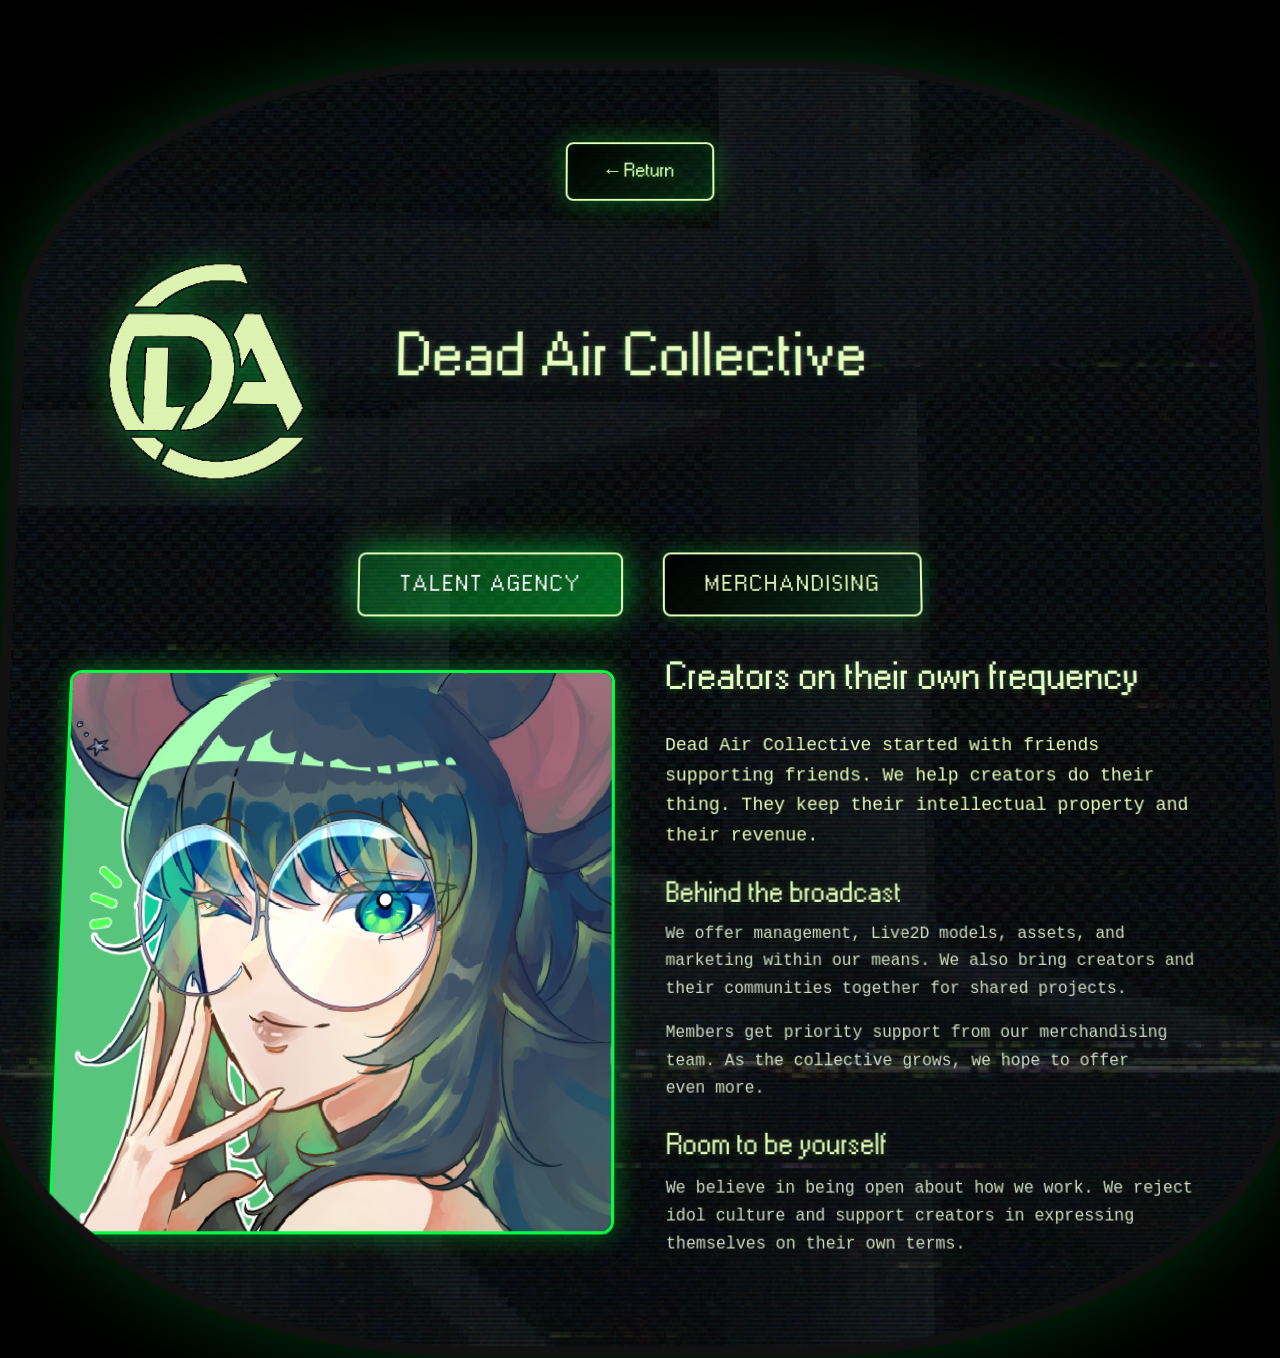
<file: about-us.html>
<!DOCTYPE html>
<html lang="en">
<head>
  <meta charset="UTF-8" />
  <meta name="viewport" content="width=device-width, initial-scale=1.0"/>
  <link rel="icon" href="images/DeadAirLogo_Green_Outlined.png" type="image/png" />
  <title>About Us - Dead Air Collective</title>
  <link rel="stylesheet" href="https://cdnjs.cloudflare.com/ajax/libs/font-awesome/6.5.2/css/all.min.css" />
  <link rel="stylesheet" href="styles.css"/>
</head>
<body>
  <div class="crt-screen">
    <div class="vhs">
      <video
        src="https://res.cloudinary.com/dhcl0fsay/video/upload/v1758365149/deadmeat-horror-awards-24/vhs_svgkmp.mp4"
        loop
        autoplay
        playsinline
        muted></video>
    </div>
    <div class="backgroundImage"></div>
    <div class="noise-overlay"></div>
    <div class="grain-overlay"></div>

    <div class="container glow">

      <div style="text-align: center; margin: 20px 0 40px;">
        <a href="/" class="return-button" style="font-size: 1.3em; padding: 1rem 2.5rem;">
          ← Return
        </a>
      </div>

      <!-- Logo and Title Header -->
      <div id="header-with-logo">
        <div id="logo-section">
          <img src="images/DACLogo_Transparent.png" alt="Dead Air Collective Logo" class="site-logo">
        </div>
        <section id="about">
          <h1 class="glitch-text" data-text="Dead Air Collective">Dead Air Collective</h1>
        </section>
      </div>

      <!-- Tab Navigation -->
      <div class="tab-nav">
        <button class="tab-button active" data-tab="talent">Talent Agency</button>
        <button class="tab-button" data-tab="merch">Merchandising</button>
      </div>

      <!-- Tab Content -->
      <div id="tab-content">

        <!-- Talent Agency -->
        <div id="talent" class="tab-panel active">
          <div class="info-split">
            <div class="info-image">
              <img src="images/rat.png" alt="Talent Agency" onerror="this.src='https://via.placeholder.com/600x400/111/00ff41?text=Talent+Agency'">
            </div>
            <div class="info-text">
              <h2 class="glitch-text" data-text="Creators on their own frequency">Creators on their own frequency</h2>
              <p class="section-desc">Dead Air Collective started with friends supporting friends. We help creators do their thing. They keep their intellectual property and their revenue.</p>
              
              <h3>Behind the broadcast</h3>
              <p>We offer management, Live2D models, assets, and marketing within our means. We also bring creators and their communities together for shared projects.</p>
              <p>Members get priority support from our merchandising team. As the collective grows, we hope to offer even more.</p>

              <h3>Room to be yourself</h3>
              <p>We believe in being open about how we work. We reject idol culture and support creators in expressing themselves on their own terms.</p>
            </div>
          </div>
        </div>

        <!-- Merchandising -->
        <div id="merch" class="tab-panel">
          <div class="info-split">
            <div class="info-image">
              <img src="images/DACLogo_Transparent.png" alt="Merchandising" onerror="this.src='https://via.placeholder.com/600x400/111/00ff41?text=Merch'">
            </div>
            <div class="info-text">
              <h2 class="glitch-text" data-text="Take the signal with you">Take the signal with you</h2>
              <p class="section-desc">Dead Air Collective gear, limited drops, and collections from your favourite creators.</p>
              
              <h3>Store / Coming soon</h3>
              <p>Apparel, accessories, and digital goods with the collective's signature chaotic energy. Stay tuned for the official store.</p>
              
              <h3>Limited editions</h3>
              <p>Seasonal drops and event exclusives. Catch them while they're on air.</p>
              
              <h3>Support the creators</h3>
              <p>Visit a creator's profile to find their channels, community, and available ways to support their work.</p>
            </div>
          </div>
        </div>

      </div>

    </div>
  </div>

  <script>
    // Tab switching
    const tabButtons = document.querySelectorAll('.tab-button');
    const tabPanels = document.querySelectorAll('.tab-panel');

    tabButtons.forEach(button => {
      button.addEventListener('click', () => {
        tabButtons.forEach(btn => btn.classList.remove('active'));
        tabPanels.forEach(panel => panel.classList.remove('active'));
        
        button.classList.add('active');
        document.getElementById(button.getAttribute('data-tab')).classList.add('active');
      });
    });

    // Random glitch delay
    const delay = Math.random() * 3;
    document.documentElement.style.setProperty('--random-delay', `${delay}s`);
  </script>
</body>
</html>
</file>
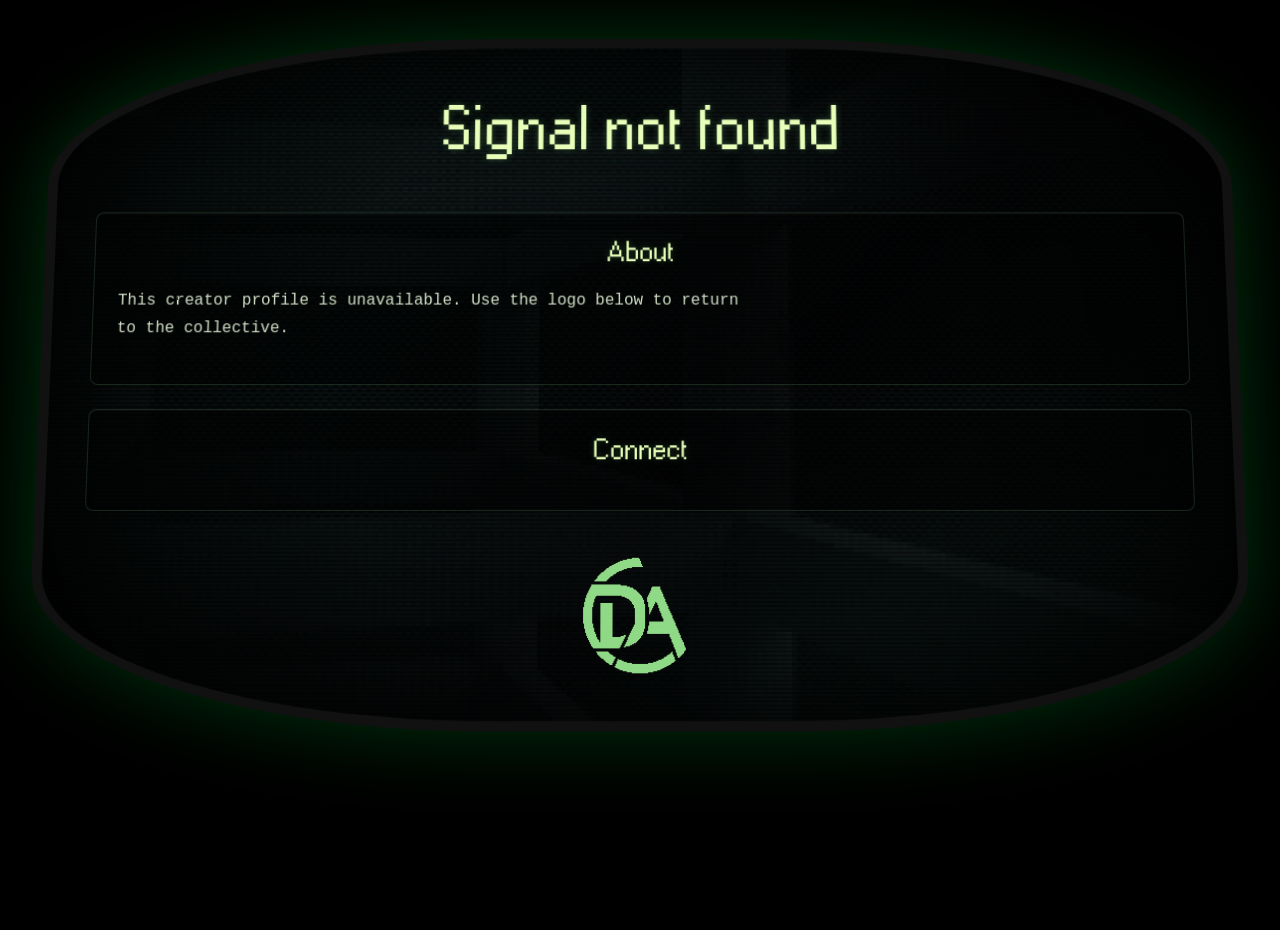
<file: card.html>
<!DOCTYPE html>
<html lang="en">
<head>
  <meta charset="UTF-8" />
  <meta name="viewport" content="width=device-width, initial-scale=1.0" />
  <link rel="icon" href="images/DeadAirLogo_Green_Outlined.png" type="image/png" />
  <title>Card — Dead Air Collective</title>
  <link rel="stylesheet" href="https://cdnjs.cloudflare.com/ajax/libs/font-awesome/6.5.2/css/all.min.css" />
  <link rel="stylesheet" href="styles.css" />
  <link rel="stylesheet" href="card.css" />
</head>
<body class="profile-page">
  <div class="crt-screen">
    <div class="container glow">
      <header class="profile-header-bar">
        <div class="profile-title">
          <h1 id="memberName">Tuning in...</h1>
        </div>
      </header>

      <div class="profile-content">
        <div class="profile-hero no-artwork">
          <div class="profile-artwork-panel" id="memberArtworkPanel" hidden>
            <div class="profile-artwork">
              <img id="memberArtwork" alt="" />
            </div>
          </div>

          <div class="profile-details">
            <section class="profile-bio">
              <h2>About</h2>
              <p id="memberBio"></p>
              <div class="profile-about-actions" id="memberReferences"></div>
            </section>

            <section class="profile-links">
              <h2>Connect</h2>
              <div class="profile-link-list" id="memberLinks"></div>
            </section>
          </div>
        </div>

        <div class="profile-footer-layer">
          <footer class="profile-footer">
          <a class="profile-logo-link" href="index.html" aria-label="Dead Air Collective Home">
            <img src="images/DeadAirLogo_Green_Outlined.png" alt="Dead Air Collective Logo" />
          </a>
          </footer>
        </div>
      </div>
    </div>
  </div>

  <script>
    const memberSlug = new URLSearchParams(window.location.search).get('member') || '';
    const slugName = memberSlug.trim().toLowerCase();
    const slugify = value => value.trim().toLowerCase().replace(/[^a-z0-9]+/g, '-').replace(/^-|-$/g, '');

    const linkMap = {
      twitch: username => `https://twitch.tv/${username}`,
      discord: username => /^https?:\/\//i.test(username) ? username : `https://discord.gg/${username}`,
      twitter: username => `https://x.com/${username}`,
      instagram: username => `https://instagram.com/${username}`,
      bluesky: username => /^https?:\/\//i.test(username) ? username : `https://bsky.app/profile/${username}`,
      youtube: username => `https://youtube.com/@${username}`,
      tiktok: username => `https://www.tiktok.com/@${username}`,
    };

    const iconMap = {
      twitch: 'fa-brands fa-twitch',
      discord: 'fa-brands fa-discord',
      twitter: 'fa-brands fa-twitter',
      instagram: 'fa-brands fa-instagram',
      bluesky: 'fa-brands fa-bluesky',
      youtube: 'fa-brands fa-youtube',
      tiktok: 'fa-brands fa-tiktok',
    };

    async function loadProfile() {
      const memberName = document.getElementById('memberName');
      const memberBio = document.getElementById('memberBio');
      const memberArtwork = document.getElementById('memberArtwork');
      const artworkPanel = document.getElementById('memberArtworkPanel');
      const profileHero = document.querySelector('.profile-hero');
      const links = document.getElementById('memberLinks');
      const references = document.getElementById('memberReferences');

      try {
        const response = await fetch('data.json');
        if (!response.ok) throw new Error('Profile data request failed.');

        const data = await response.json();
        const member = Array.isArray(data.members)
          ? data.members.find(item => slugify(item.name) === slugName)
          : null;

        if (!member) {
          memberName.textContent = 'Signal not found';
          memberBio.textContent = 'This creator profile is unavailable. Use the logo below to return to the collective.';
          return;
        }

        memberName.textContent = member.name;
        memberBio.textContent = member.biography || 'Bio coming soon. Find their channels below.';

        if (member.artwork) {
          memberArtwork.src = member.artwork;
          memberArtwork.alt = `${member.name} artwork`;
          artworkPanel.hidden = false;
          profileHero.classList.remove('no-artwork');
        }

        Object.entries(iconMap).forEach(([platform, iconClass]) => {
          const username = typeof member[platform] === 'string' ? member[platform].trim() : '';
          if (!username) return;

          const link = document.createElement('a');
          const icon = document.createElement('i');
          const label = platform.charAt(0).toUpperCase() + platform.slice(1);
          icon.className = iconClass;
          link.href = linkMap[platform](username);
          link.target = '_blank';
          link.rel = 'noopener noreferrer';
          link.append(icon, document.createTextNode(label));
          links.appendChild(link);
        });

        const specialButton = member.specialButton;
        if (specialButton?.title && specialButton?.url) {
          const link = document.createElement('a');
          const icon = document.createElement('i');
          icon.className = 'fa-solid fa-pen-nib';
          link.className = 'special-link';
          link.href = specialButton.url;
          link.target = '_blank';
          link.rel = 'noopener noreferrer';
          link.append(icon, document.createTextNode(specialButton.title));
          links.appendChild(link);
        }

        if (member.references) {
          const link = document.createElement('a');
          const icon = document.createElement('i');
          icon.className = 'fa-solid fa-images';
          link.className = 'references-link';
          link.href = member.references;
          link.target = '_blank';
          link.rel = 'noopener noreferrer';
          link.append(icon, document.createTextNode('References'));
          references.appendChild(link);
        }

        if (!links.childElementCount) links.textContent = 'No social links available.';
      } catch {
        memberName.textContent = 'Signal interrupted';
        memberBio.textContent = 'We could not load this profile. Refresh to try again.';
      }
    }

    loadProfile();
  </script>
</body>
</html>
</file>
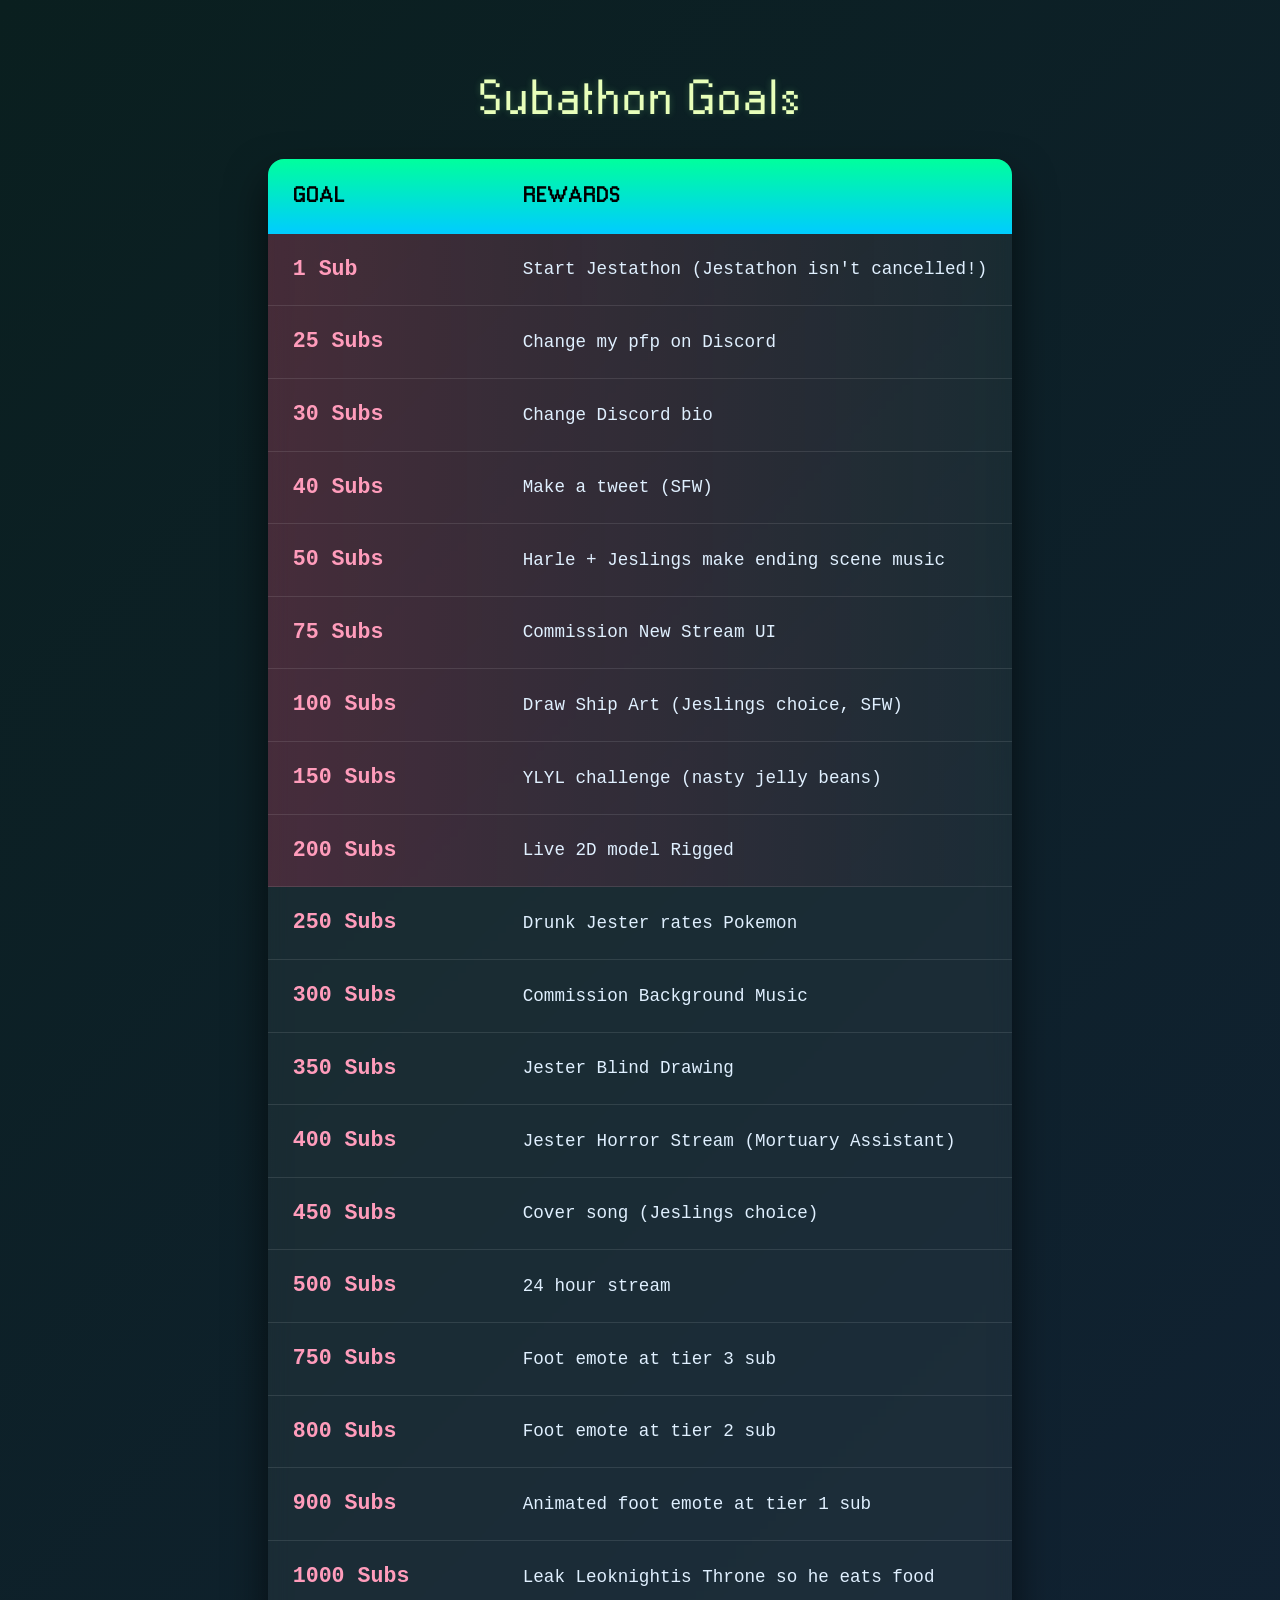
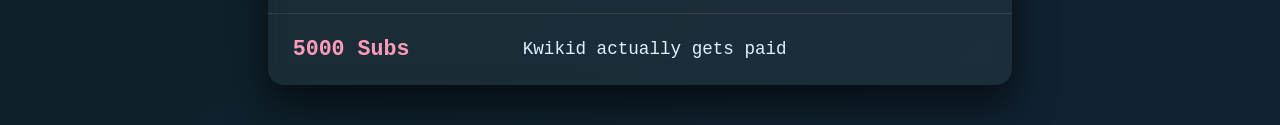
<file: HarleySubathon.html>
<!DOCTYPE html>
<html lang="en">
<head>
    <meta charset="UTF-8">
    <meta name="viewport" content="width=device-width, initial-scale=1.0">
    <link rel="icon" href="images/DeadAirLogo_Green_Outlined.png" type="image/png" />
    <title>Subathon Goals</title>
    <style>
        @import url('typography.css');

        body {
            font-family: var(--font-body);
            background: linear-gradient(135deg, #0a1f1f 0%, #112233 100%);
            color: var(--text-body);
            margin: 0;
            padding: 40px 20px;
            min-height: 100vh;
            display: flex;
            align-items: center;
            justify-content: center;
        }

        .container {
            max-width: 900px;
            margin: 0 auto;
        }

        h1 {
            text-align: center;
            font-size: 3rem;
            margin-bottom: 2rem;
            color: var(--text-bright);
            text-shadow: var(--text-glow);
            letter-spacing: 2px;
        }

        table {
            width: 100%;
            border-collapse: collapse;
            border-radius: 16px;
            overflow: hidden;
            box-shadow: 0 20px 40px rgba(0, 0, 0, 0.6);
            background: rgba(255,255,255,0.05);
            backdrop-filter: blur(10px);
        }

        thead th {
            font-family: var(--font-display);
            background: linear-gradient(-180deg, #00ff9d, #00ccff);
            color: #000;
            font-weight: 700;
            padding: 20px 25px;
            text-align: left;
            font-size: 1.3rem;
            text-transform: uppercase;
            letter-spacing: 1px;
        }

        tr {
            transition: all 0.3s ease;
        }

        tr:hover {
            background: rgba(255,255,255,0.1);
        }

        td {
            padding: 18px 25px;
            font-size: 1.1rem;
            border-bottom: 1px solid rgba(255,255,255,0.1);
        }

        .subs {
            font-weight: 700;
            font-size: 1.35rem;
            color: #ff9cbb;
            font-variant-numeric: tabular-nums;
            width: 180px;
        }

        .goal {
            color: #e0f0ff;
            line-height: 1.5;
        }

        tr:last-child td {
            border-bottom: none;
        }

        .highlight {
            background: linear-gradient(90deg, rgba(255, 51, 102, 0.2), transparent);
        }

        @media (max-width: 600px) {
            body {
                padding: 24px 14px;
                align-items: flex-start;
            }

            .container {
                width: 100%;
            }

            h1 {
                font-size: 2rem;
                margin-bottom: 1.25rem;
                letter-spacing: 0;
            }

            thead th {
                padding: 12px 10px;
                font-size: 0.9rem;
                letter-spacing: 0;
            }

            td {
                padding: 12px 10px;
                font-size: 0.95rem;
            }

            .subs {
                width: 100px;
                font-size: 1rem;
            }
        }
    </style>
</head>
<body>
    <div class="container">
        <h1>Subathon Goals</h1>
        
        <table>
            <thead>
                <tr>
                    <th>Goal</th>
                    <th>Rewards</th>
                </tr>
            </thead>
            <tbody>
                <tr class="highlight">
                    <td class="subs">1 Sub</td>
                    <td class="goal">Start Jestathon (Jestathon isn't cancelled!)</td>
                </tr>
                <tr class="highlight">
                    <td class="subs">25 Subs</td>
                    <td class="goal">Change my pfp on Discord</td>
                </tr>
                <tr class="highlight">
                    <td class="subs">30 Subs</td>
                    <td class="goal">Change Discord bio</td>
                </tr>
                <tr class="highlight">
                    <td class="subs">40 Subs</td>
                    <td class="goal">Make a tweet (SFW)</td>
                </tr>
                <tr class="highlight">
                    <td class="subs">50 Subs</td>
                    <td class="goal">Harle + Jeslings make ending scene music</td>
                </tr>
                <tr class="highlight">
                    <td class="subs">75 Subs</td>
                    <td class="goal">Commission New Stream UI</td>
                </tr>
                <tr class="highlight">
                    <td class="subs">100 Subs</td>
                    <td class="goal">Draw Ship Art (Jeslings choice, SFW)</td>
                </tr>
                <tr class="highlight">
                    <td class="subs">150 Subs</td>
                    <td class="goal">YLYL challenge (nasty jelly beans)</td>
                </tr>
                <tr class="highlight">
                    <td class="subs">200 Subs</td>
                    <td class="goal">Live 2D model Rigged</td>
                </tr>
                <tr>
                    <td class="subs">250 Subs</td>
                    <td class="goal">Drunk Jester rates Pokemon</td>
                </tr>
                <tr>
                    <td class="subs">300 Subs</td>
                    <td class="goal">Commission Background Music</td>
                </tr>
                <tr>
                    <td class="subs">350 Subs</td>
                    <td class="goal">Jester Blind Drawing</td>
                </tr>
                <tr>
                    <td class="subs">400 Subs</td>
                    <td class="goal">Jester Horror Stream (Mortuary Assistant)</td>
                </tr>
                <tr>
                    <td class="subs">450 Subs</td>
                    <td class="goal">Cover song (Jeslings choice)</td>
                </tr>
                <tr>
                    <td class="subs">500 Subs</td>
                    <td class="goal">24 hour stream</td>
                </tr>
                <tr>
                    <td class="subs">750 Subs</td>
                    <td class="goal">Foot emote at tier 3 sub</td>
                </tr>
                <tr>
                    <td class="subs">800 Subs</td>
                    <td class="goal">Foot emote at tier 2 sub</td>
                </tr>
                <tr>
                    <td class="subs">900 Subs</td>
                    <td class="goal">Animated foot emote at tier 1 sub</td>
                </tr>
                <tr>
                    <td class="subs">1000 Subs</td>
                    <td class="goal">Leak Leoknightis Throne so he eats food</td>
                </tr>
                <tr>
                    <td class="subs">5000 Subs</td>
                    <td class="goal">Kwikid actually gets paid</td>
                </tr>
            </tbody>
        </table>
    </div>
</body>
</html>
</file>
<file: styles.css>
@import url('typography.css');

* {
  margin: 0;
  padding: 0;
  box-sizing: border-box;
}

body {
  cursor: url("cursor.png"), auto;
  font-family: var(--font-body);
  color: #e8ffba;
  background: #000;
  min-height: 100vh;
  overflow-x: hidden;
  image-rendering: pixelated;
}

/* CRT screen container */
.crt-screen {
  position: relative;
  max-width: 1280px;
  margin: 30px auto;
  padding: 40px 60px;
  background: #000;
  border: 10px solid #111;
  border-radius: 38% / 22%;
  box-shadow: 
    inset 0 0 120px #000,
    0 0 80px rgba(0,255,65,0.2);
  transform: perspective(1000px) rotateX(4deg);
  overflow: hidden;
}

/* Vignette */
.crt-screen::before {
  content: '';
  position: absolute;
  inset: 0;
  background: radial-gradient(circle at 50% 50%, transparent 45%, rgba(0,0,0,0.6) 80%, #000 100%);
  pointer-events: none;
  z-index: 4;
  mix-blend-mode: multiply;
}

/* Animated scanlines */
.crt-screen::after {
  content: '';
  position: absolute;
  inset: 0;
  background: repeating-linear-gradient(to bottom, transparent 0, transparent 2px, rgba(0,0,0,0.4) 2px, rgba(0,0,0,0.4) 4px);
  pointer-events: none;
  z-index: 5;
  animation: scan 10s linear infinite;
}

@keyframes scan {
  0% { transform: translateY(0); }
  100% { transform: translateY(-4px); }
}

.vhs {
  flex: none;
  height: 100vh;
  left: 0;
  mix-blend-mode: screen;
  pointer-events: none;
  position: fixed;
  top: 0;
  width: 100%;
  z-index: 9;
}

.vhs video {
  display: block;
  width: 100%;
  height: 100%;
  object-fit: cover;
  pointer-events: none;
}

.backgroundImage {
  position: fixed;
  inset: 0;
  background: var(--background-texture) center / cover no-repeat;
  opacity: .2;
  mix-blend-mode: screen;
  pointer-events: none;
  z-index: 5;
}

.noise-overlay {
  position: absolute;
  inset: 0;
  background: var(--noise-texture);
  opacity: 0;
  mix-blend-mode: screen;
  pointer-events: none;
  z-index: 6;
  animation: noise-flicker 0.12s steps(5) infinite;
}

.grain-overlay {
  position: absolute;
  inset: 0;
  background: var(--gif-texture) center / cover;
  opacity: 0.2;
  mix-blend-mode: screen;
  pointer-events: none;
  z-index: 7;
}

:root {
  --background-texture: url(images/assets/dithered_liminal.png);
  --noise-texture: url(https://i.gyazo.com/a26366e538851a5c569ff648e99b7fd4.png);
  --gif-texture: url(images/assets/grain_slow.gif);
}

.container {
  position: relative;
  z-index: 10;
}

.glow {
  text-shadow: var(--text-glow);
}

h1 { font-size: clamp(2.5rem, 5vw, 4.5rem); text-align: center; margin-bottom: 0.4em; }
h2 { font-size: clamp(1.8rem, 3vw, 2.6rem); text-align: center; margin-bottom: 0.8em; }
h3 { font-size: 1.75rem; margin-bottom: 0.5em; }

#about { text-align: center; margin-bottom: 60px; }

#about p {
  max-width: 48ch;
  margin: 0.75rem auto 0;
  color: var(--text-body);
  font-size: clamp(1rem, 1.5vw, 1.125rem);
  text-shadow: none;
}

.status-message {
  color: var(--text-body);
  text-align: center;
  text-shadow: none;
}



.glitch-text {
    position: relative;
    display: inline-block;
}

@keyframes glitch-animation {
    0% {
        transform: translate(0);
    }
    20% {
        transform: translate(-2px, 2px);
    }
    40% {
        transform: translate(-2px, -2px);
    }
    60% {
        transform: translate(2px, 2px);
    }
    80% {
        transform: translate(2px, -2px);
    }
    100% {
        transform: translate(0);
    }
}

.glitch-text::before,
.glitch-text::after {
    content: attr(data-text);
    position: absolute;
    top: 0;
    left: 0;
    width: 100%;
    height: 100%;
    opacity: 0.22;
    pointer-events: none;
}

.glitch-text::before {
    animation: 
      glitch-animation 8s steps(1, end) infinite;
    animation-delay: calc(var(--random-delay, 0s) + 0.05s);
    color: #ff00ff;
    z-index: -1;
    left: 1px;
}

.glitch-text::after {
    animation: 
      glitch-animation 8s steps(1, end) infinite reverse;
    animation-delay: var(--random-delay, 0s);
    color: #00ffff;
    z-index: -2;
    left: -1px;
}

#header-with-logo {
  display: flex;
  align-items: center;
  justify-content: flex-start;
  gap: 40px;
  margin-bottom: 3rem;
  flex-wrap: wrap;
}

#logo-section {
  display: flex;
  justify-content: center;
  flex-shrink: 0;
}

.site-logo {
  max-width: 280px;
  width: 100%;
  height: auto;
  filter: drop-shadow(0 0 16px rgba(0, 255, 65, 0.4));
  opacity: 0.95;
  transition: all 0.3s ease;
}

.site-logo:hover {
  filter: drop-shadow(0 0 24px rgba(0, 255, 65, 0.6));
  opacity: 1;
  transform: scale(1.02);
}

#about {
  flex: 1;
  min-width: 0;
  text-align: left;
  margin-bottom: 0;
}

@media (max-width: 768px) {
  #header-with-logo {
    flex-direction: column;
    align-items: center;
    gap: 20px;
    margin-bottom: 2rem;
  }

  #about {
    text-align: center;
  }

  .site-logo {
    max-width: 200px;
  }

  #tv-section {
    display: none;
  }
}


#members {
  display: grid;
  grid-template-columns: repeat(auto-fit, minmax(min(100%, 280px), 1fr));
  gap: 50px;
}

.member {
    background: rgba(8, 8, 8, 0.4);
    background-blend-mode: multiply;
    background-size: cover;
    background-position: center;
    background-repeat: no-repeat;
    padding: 0px 30px 40px;
    border: 3px solid #e8ffba;
    border-radius: 14px;
    text-align: center;
    min-height: 380px;
    display: flex;
    flex-direction: column;
    justify-content: space-between;
    transition: box-shadow 0.2s ease, border-color 0.2s ease;
    position: relative;
    overflow: visible;
    box-shadow: 0 0 16px rgba(0, 255, 64, 0.5), 0 0 6px rgba(0, 255, 64, 0.5), 0 0 6px rgba(0, 255, 64, 0.5);
    margin-top: 40px;
  }

  .member::before {
    content: '';
    position: absolute;
    inset: 0;
    background: linear-gradient(to bottom, rgba(0,0,0,0.35) 0%, rgba(0,0,0,0.65) 70%);
    z-index: 0;
    pointer-events: none;
  }
  
  .member > * {
    position: relative; 
    z-index: 1;
  }

  .member-image-link {
    position: absolute;
    inset: 0;
    z-index: 1;
    border-radius: inherit;
  }

  .member-image-link:focus-visible {
    outline: 2px solid #e8ffba;
    outline-offset: 4px;
  }
  
  .member h3 {
    position: absolute;
    top: -30px;
    left: 50%;
    transform: translateX(-50%);
    margin: 0;
    padding: 6px 16px;
    font-size: 2rem;
    line-height: 1.2;
    max-width: calc(100% - 24px);
    background: linear-gradient(135deg, rgba(0, 0, 0, 0.95), rgba(0, 255, 65, 0.08));
    color: #e8ffba;
    border: 2px solid #e8ffba;
    border-radius: 8px;
    text-shadow: 0 0 12px rgba(0, 255, 65, 0.4), 0 0 6px rgba(0, 255, 65, 0.2);
    box-shadow: 0 0 18px rgba(0, 255, 65, 0.3), inset 0 0 8px rgba(0, 255, 65, 0.1);
    width: fit-content;
    white-space: normal;
    transition: all 0.3s ease;
  }

  .member:hover h3 {
    background: linear-gradient(135deg, rgba(0, 0, 0, 1), rgba(0, 255, 65, 0.12));
    box-shadow: 0 0 24px rgba(0, 255, 65, 0.45), inset 0 0 12px rgba(0, 255, 65, 0.15);
    text-shadow: var(--text-glow);
  }

  .member h3 a {
    color: inherit;
    text-decoration: none;
  }

  .member h3 a:focus-visible {
    outline: 2px solid #e8ffba;
    outline-offset: 4px;
  }
  
  /* fallback if image fails to load */
  .member-avatar:not([src]),
  .member-avatar[src=""] {
    background: #111;
    display: flex;
    align-items: center;
    justify-content: center;
    color: #444;
    font-size: 1.2em;
    text-align: center;
  }

.socials {
  display: flex;
  justify-content: center;
  gap: 20px;
  font-size: 1.8em;
  margin-top: auto;
  padding-top: 20px;
  text-shadow: 0 0 18px #00ff403b;
}

.member .socials {
  order: 3;
  display: flex;
  flex-wrap: wrap;
  justify-content: center;
  gap: 16px;
}

.socials a {
  color: #00ff41;
  transition: all 0.3s;
}

.socials a[href*="twitch.tv"]   { color: #9147ff; }
.socials a[href*="instagram.com"] { color: #E1306C; }
.socials a[href*="youtube.com"] { color: #ff0000; }
.socials a[href*="bsky.app"]    { color: #0285ff; }
.socials a[href*="discord.gg"]    { color: #5865F2; }
.socials a[href*="x.com"]    { color: #1DA1F2; }
.socials a[href*="tiktok.com"]  { color: #EE1D52; }

.socials a:hover {
  transform: scale(1.4) rotate(8deg);
  text-shadow: 0 0 18px #00ff41;
}

#collective-socials {
  position: relative;
  display: flex;
  align-items: center;
  justify-content: center;
  gap: 30px;
  flex-wrap: wrap;
  padding: 22px 0 12px;
  z-index: 12;
}

#collective-socials .socials {
  display: flex;
  flex-wrap: wrap;
  justify-content: center;
  gap: 30px;
  font-size: 2.7em;
  margin-top: 0;
  text-shadow: 0 0 18px #00ff403b;
}

.member:hover {
  box-shadow: 0 0 22px rgba(0, 255, 64, 0.55);
}

.top-button {
  position: absolute;
  pointer-events: auto;
  display: inline-flex;
  align-items: center;
  justify-content: center;
  white-space: nowrap;
  background: linear-gradient(135deg, rgba(0, 0, 0, 0.95), rgba(0, 255, 65, 0.12));
  color: #e8ffba;
  border: 1px solid #00ff41;
  text-decoration: none;
  text-transform: uppercase;
  font-size: 1rem;
  letter-spacing: 0.08em;
  padding: 0.95rem 1.35rem;
  border-radius: 999px;
  box-shadow: 0 0 28px rgba(0, 255, 65, 0.35), inset 0 0 12px rgba(0, 255, 65, 0.1);
  transition: transform 0.2s ease, background 0.2s ease, box-shadow 0.2s ease;
}

.top-button:hover {
  background: rgba(0, 0, 0, 1);
  transform: translateY(-2px);
  box-shadow: 0 0 24px rgba(0, 255, 65, 0.45);
}

.top-left {
  top: 24px;
  left: 24px;
}

.top-right {
  top: 24px;
  right: 24px;
}

@media (min-width: 900px) {
  #collective-socials {
    justify-content: center;
  }

  #collective-socials .top-button {
    position: static;
    margin: 0;
    align-self: center;
    font-size: 1.3rem;
    padding: 1rem 1.6rem;
    min-width: 190px;
    border-color: rgba(0, 255, 65, 0.85);
    text-shadow: 0 0 10px rgba(0, 255, 65, 0.35);
  }

  #collective-socials .top-button:hover {
    background: linear-gradient(135deg, rgba(0, 0, 0, 1), rgba(0, 255, 65, 0.2));
    transform: translateY(-2px) scale(1.02);
    box-shadow: 0 0 34px rgba(0, 255, 65, 0.45), inset 0 0 16px rgba(0, 255, 65, 0.12);
  }
}

@media (max-width: 768px) {
  #collective-socials {
    flex-direction: column;
    align-items: center;
    gap: 18px;
    padding-top: 24px;
  }

  #collective-socials .top-button {
    position: static;
    width: auto;
    min-width: 0;
    margin: 0;
  }

  .socials {
    font-size: 2.1em;
    gap: 22px;
  }

  .top-button {
    font-size: 0.9rem;
    padding: 0.8rem 1rem;
  }

  .top-left,
  .top-right {
    top: 16px;
  }

  .top-left {
    left: 16px;
  }

  .top-right {
    right: 16px;
  }
}

.socials a i {
  font-family: "Font Awesome 6 Brands" !important;
  font-weight: 400;
}

.socials a[href^="mailto:"] i {
  font-family: "Font Awesome 6 Free" !important; 
  font-weight: 400;  
}

.buttonmarquee {
  height:auto;
  padding: 20px;
  padding-top:100px;
  padding-bottom:5px;
  margin-top:10px;
  border: 3px outset var(--hotpink);
  border-radius:10px;
  background-color: var(--bgwhite);
  box-shadow: 0 0 15px 5px var(--tan);
}

#merch a {
  display: inline-block;
  background: #00ff41;
  color: #000;
  padding: 20px 50px;
  font-size: 2em;
  text-decoration: none;
  border-radius: 12px;
  font-weight: bold;
  transition: all 0.3s;
}

#merch a:hover {
  background: #00dd33;
  box-shadow: 0 0 40px #00ff41aa;
  transform: translateY(-4px);
}

@keyframes noise-flicker {
  0%, 100% { opacity: 0.12; }
  50% { opacity: 0.14; }
}

  /* 404 Page */

#not-found {
  text-align: center;
  display: flex;
  flex-direction: column;
  align-items: center;
  justify-content: center;
  min-height: 60vh;
  gap: 30px;
  padding: 40px 20px;
}

.error-code {
  font-size: 8rem;
  font-weight: bold;
  color: #e8ffba;
  text-shadow: 0 0 30px rgba(0, 255, 65, 0.5), 0 0 60px rgba(255, 0, 100, 0.2);
  letter-spacing: 8px;
  animation: pulse-error 2s ease-in-out infinite;
}

@keyframes pulse-error {
  0%, 100% {
    opacity: 0.8;
    text-shadow: 0 0 30px rgba(0, 255, 65, 0.5), 0 0 60px rgba(255, 0, 100, 0.2);
  }
  50% {
    opacity: 1;
    text-shadow: 0 0 40px rgba(0, 255, 65, 0.7), 0 0 80px rgba(255, 0, 100, 0.4);
  }
}

#not-found h1 {
  font-size: 3.5em;
  margin: 0;
  color: #e8ffba;
}

.error-description {
  font-size: 1.3em;
  color: var(--text-body);
  max-width: 48ch;
  margin: 10px 0;
  line-height: 1.6;
}

.return-button {
  display: inline-block;
  background: linear-gradient(135deg, rgba(0, 0, 0, 0.95), rgba(0, 255, 65, 0.12));
  color: #e8ffba;
  border: 2px solid #e8ffba;
  padding: 1rem 2rem;
  text-decoration: none;
  font-size: 1.2em;
  border-radius: 8px;
  box-shadow: 0 0 28px rgba(0, 255, 65, 0.35), inset 0 0 12px rgba(0, 255, 65, 0.1);
  text-shadow: 0 0 10px rgba(0, 255, 65, 0.35);
  transition: all 0.3s ease;
  margin-top: 20px;
}

.return-button:hover {
  background: linear-gradient(135deg, rgba(0, 0, 0, 1), rgba(0, 255, 65, 0.2));
  box-shadow: 0 0 40px rgba(0, 255, 65, 0.5), inset 0 0 16px rgba(0, 255, 65, 0.15);
  text-shadow: 0 0 16px rgba(0, 255, 65, 0.5);
  transform: translateY(-2px);
}

.error-code {
  font-size: 5rem;
  letter-spacing: 4px;
}

#not-found h1 {
  font-size: 2.2em;
}

.error-description {
  font-size: 1.1em;
}

.return-button {
  font-size: 1rem;
  padding: 0.85rem 1.5rem;
}
  
/* About Us Tabs */

.tab-nav {
  display: flex;
  justify-content: center;
  gap: 40px;
  margin: 40px 0 30px;
  flex-wrap: wrap;
}

.tab-button {
  background: linear-gradient(135deg, rgba(0, 0, 0, 0.95), rgba(0, 255, 65, 0.12));
  color: #e8ffba;
  border: 2px solid #e8ffba;
  padding: 1rem 2.5rem;
  font-size: 1.4em;
  cursor: pointer;
  transition: all 0.3s ease;
  text-transform: uppercase;
  letter-spacing: 2px;
  border-radius: 8px;
  box-shadow: 0 0 20px rgba(0, 255, 65, 0.3);
}

.tab-button:hover {
  background: linear-gradient(135deg, rgba(0, 0, 0, 1), rgba(0, 255, 65, 0.25));
  transform: translateY(-3px);
  box-shadow: 0 0 30px rgba(0, 255, 65, 0.5);
}

.tab-button.active {
  background: linear-gradient(135deg, rgba(0, 255, 65, 0.2), rgba(0, 255, 65, 0.4));
  box-shadow: 0 0 35px rgba(0, 255, 65, 0.6);
  color: #fff;
}

.tab-panel {
  display: none;
  animation: fadeIn 0.4s ease;
}

.tab-panel.active {
  display: block;
}

@keyframes fadeIn {
  from { opacity: 0; transform: translateY(20px); }
  to { opacity: 1; transform: translateY(0); }
}

.info-section {
  text-align: center;
  margin-bottom: 60px;
}

.info-section h2 {
  margin-bottom: 1.2rem;
}

.section-desc {
  font-size: 1.125rem;
  max-width: 62ch;
  margin: 0 0 1.5rem;
  color: var(--text-bright);
}

.info-split {
  display: grid;
  grid-template-columns: 1fr 1fr;
  gap: 50px;
  align-items: center;
  margin: 40px 0;
}

.info-image img {
  width: 100%;
  height: auto;
  border: 3px solid #00ff41;
  border-radius: 12px;
  image-rendering: pixelated;
  box-shadow: 0 0 25px rgba(0, 255, 65, 0.4);
}

.info-text {
  text-align: left;
  text-shadow: none;
  font-size: 1rem;
  color: var(--text-body);
  min-width: 0;
}

.info-text h2 {
  text-align: left;
}

.info-text p + p {
  margin-top: 1rem;
}

.info-text h3 {
  color: #e8ffba;
  margin: 25px 0 10px;
  font-size: 1.75rem;
}

@media (max-width: 900px) {
  .info-split {
    grid-template-columns: 1fr;
    gap: 30px;
  }
  
  .info-image {
    order: -1;
  }
}

/* =============================================
   MOBILE SUPPORT
   ============================================= */
   @media (max-width: 1080px) {
    .crt-screen {
      max-width: 100%;
      margin: 0;
      padding: 15px 8px 25px;
      border: 6px solid #111;
      border-radius: 12px;
      transform: none;
      box-shadow: 
        inset 0 0 60px #000,
        0 0 40px rgba(0, 255, 65, 0.15);
    }
  
    .crt-screen::before {
      background: radial-gradient(circle at 50% 50%, transparent 40%, rgba(0,0,0,0.7) 85%, #000 100%);
    }
  
    .crt-screen::after {
      background: repeating-linear-gradient(to bottom, transparent 0, transparent 3px, rgba(0,0,0,0.35) 3px, rgba(0,0,0,0.35) 6px);
    }
  
    h1 {
      font-size: clamp(2.25rem, 6vw, 3.5rem);
      margin-bottom: 0.25em;
    }
  
    #about {
      font-size: 1rem;
      margin-bottom: 24px;
    }

    #header-with-logo {
      gap: 16px;
    }

    .site-logo {
      max-width: 148px;
    }

    h3 {
      font-size: 1.85em;
    }
  
    /* single column */
    #members {
      grid-template-columns: 1fr;
      gap: 28px;
    }
  
    .member {
      padding: 38px 16px 24px;
      min-height: 190px;
      margin-top: 24px;
      border-radius: 10px;
    }
  
    .member h3 {
      top: -24px;
      max-width: calc(100% - 24px);
      font-size: 1.45em;
      line-height: 1.25;
      white-space: normal;
    }
  
    .socials {
      gap: 18px;
      font-size: 1.65em;
    }
  
    .buttonmarquee {
      padding: 12px 8px 8px;
      margin-top: 15px;
    }
  
    .buttonmarquee img {
      max-height: 42px;
      width: auto;
    }
  
    #collective-socials .socials {
      justify-content: center;
      gap: 18px;
      font-size: 1.65em;
      padding: 6px 0;
    }

    #collective-socials {
      gap: 12px;
    }

    #collective-socials .top-button {
      padding: 0.65rem 0.85rem;
      font-size: 0.8rem;
    }
    
  }

@media (prefers-reduced-motion: reduce) {
  *,
  *::before,
  *::after {
    animation-duration: 0.01ms !important;
    animation-iteration-count: 1 !important;
    scroll-behavior: auto !important;
    transition-duration: 0.01ms !important;
  }
}
</file>
<file: card.css>
.profile-home {
  position: static;
}

.profile-page .crt-screen {
  max-width: 1200px;
  width: min(calc(100% - 32px), 1200px);
  padding: 32px 40px;
  background-color: #030705;
  background-image:
    linear-gradient(135deg, rgba(1, 10, 5, 0.76), rgba(0, 0, 0, 0.9) 58%, rgba(4, 13, 7, 0.78)),
    url("images/assets/dithered_liminal.png");
  background-position: center;
  background-size: cover;
}

.profile-header-bar {
  justify-content: space-between;
  padding-top: 18px;
}

.profile-logo-wrap {
  display: flex;
  flex-direction: column;
  align-items: center;
  justify-content: center;
  gap: 12px;
}

.profile-header-bar .profile-logo-wrap img,
.profile-header .profile-brand img {
  max-height: 120px;
  width: auto;
  display: block;
}

.profile-content {
  padding: 24px 0 0;
}

.profile-header {
  display: flex;
  justify-content: space-between;
  align-items: flex-start;
  gap: 24px;
  margin-bottom: 32px;
}

.profile-title {
  flex: 1;
}

.profile-title h1 {
  font-size: clamp(3rem, 5vw, 5rem);
  margin-bottom: 0.35em;
}

.profile-tagline {
  font-size: 1.05rem;
  color: #a8ff9c;
  max-width: 720px;
}

.profile-hero {
  display: grid;
  grid-template-columns: minmax(0, 1.1fr) minmax(0, 0.9fr);
  gap: 32px;
  align-items: start;
  min-height: 0;
}

.profile-hero.no-artwork {
  grid-template-columns: minmax(0, 1fr);
}

.profile-artwork-panel {
  display: flex;
  flex-direction: column;
  gap: 0;
}

.profile-artwork {
  position: relative;
  z-index: 0;
  overflow: visible;
  height: min(70vh, 700px);
  min-height: 420px;
  border-radius: 8px;
  background: transparent;
}

.profile-artwork img {
  position: absolute;
  bottom: 0;
  left: calc(50% + 20px);
  height: 125%;
  width: auto;
  max-width: calc(100% + 80px);
  transform: translateX(-50%);
  object-fit: contain;
  object-position: center bottom;
  pointer-events: none;
}

.profile-artwork-panel[hidden] {
  display: none;
}

.profile-details {
  position: relative;
  z-index: 2;
  display: flex;
  flex-direction: column;
  gap: 24px;
}

.profile-bio,
.profile-links {
  border: 1px solid rgba(166, 255, 179, 0.14);
  border-radius: 8px;
  padding: 24px;
  background: rgba(0, 0, 0, 0.48);
  box-shadow: inset 0 1px rgba(255, 255, 255, 0.035);
}

.profile-bio h2,
.profile-links h2 {
  margin-bottom: 18px;
  font-size: 1.8rem;
}

.profile-bio p {
  line-height: 1.75;
  font-size: 1rem;
  color: var(--text-body);
  text-shadow: none;
  max-width: 65ch;
}

.profile-link-list {
  display: grid;
  grid-template-columns: repeat(3, minmax(0, 1fr));
  gap: 12px;
}

.profile-link-list a,
.profile-about-actions a {
  --social-color: #0757a6;
  --social-border: #3697ff;
  display: inline-flex;
  align-items: center;
  justify-content: center;
  gap: 0.5rem;
  width: 100%;
  min-width: 0;
  min-height: 50px;
  padding: 0.75rem 0.55rem;
  border-radius: 999px;
  border: 1px solid var(--social-border);
  background: var(--social-color);
  color: #fff;
  text-decoration: none;
  font-family: var(--font-display);
  font-size: 1.125rem;
  line-height: 1.3;
  overflow-wrap: anywhere;
  text-shadow: none;
  transition: filter 0.2s ease, box-shadow 0.2s ease;
}

.profile-link-list .special-link {
  grid-column: span 2;
  --social-color: #8c3c74;
  --social-border: #f0a2d8;
}

.profile-about-actions {
  display: flex;
  flex-wrap: wrap;
  gap: 12px;
  margin-top: 18px;
}

.profile-about-actions a {
  width: auto;
  flex: 1 1 180px;
}

.profile-about-actions .references-link {
  min-width: 0;
  --social-color: #245b42;
  --social-border: #79cf96;
}

.profile-link-list a[href*="twitch.tv"] {
  --social-color: #6441a5;
  --social-border: #a98ade;
}

.profile-link-list a[href*="discord.gg"] {
  --social-color: #4652c9;
  --social-border: #929aff;
}

.profile-link-list a[href*="x.com"] {
  --social-color: #222;
  --social-border: #aaa;
}

.profile-link-list a[href*="instagram.com"] {
  --social-color: #9b2767;
  --social-border: #e273a9;
}

.profile-link-list a[href*="bsky.app"] {
  --social-color: #0757a6;
  --social-border: #68b6ff;
}

.profile-link-list a[href*="youtube.com"] {
  --social-color: #b00000;
  --social-border: #ff6868;
}

.profile-link-list a[href*="tiktok.com"] {
  --social-color: #b71542;
  --social-border: #ff718f;
}

.profile-link-list a:hover,
.profile-about-actions a:hover {
  filter: brightness(1.15);
  box-shadow: 0 0 18px var(--social-border);
}

.profile-link-list a i,
.profile-about-actions a i {
  font-size: 1.3em;
}

.profile-footer {
  margin-top: 32px;
  text-align: center;
  color: #91ff9d;
  opacity: 0.85;
  display: flex;
  flex-direction: column;
  align-items: center;
  gap: 16px;
}

.profile-hero:not(.no-artwork) + .profile-footer-layer {
  position: relative;
  z-index: 3;
  margin: 0 -40px -32px;
  padding: 22px 24px 40px;
  background-color: rgba(3, 11, 7, 0.94);
  background-image: radial-gradient(ellipse at 50% 55%, #010201 0%, #050a06 38%, #17271b 100%);
  background-position: center;
  background-size: cover;
  background-repeat: no-repeat;
}

.profile-hero:not(.no-artwork) + .profile-footer-layer .profile-footer {
  margin: 0;
}

.profile-logo-link img {
  max-height: 140px;
  width: auto;
  display: block;
}

@media (max-width: 900px) {
  .profile-page .crt-screen {
    width: 100%;
    padding: 18px 14px;
  }

  .profile-hero {
    display: flex;
    flex-direction: column;
    gap: 18px;
  }

  .profile-hero:not(.no-artwork) {
    gap: 0;
  }

  .profile-header-bar {
    padding-top: 6px;
  }

  .profile-title h1 {
    font-size: 2.2rem;
    overflow-wrap: anywhere;
  }

  .profile-content {
    padding-top: 12px;
  }

  .profile-artwork-panel {
    width: 100%;
    order: -1;
  }

  .profile-artwork {
    height: min(100vw, 420px);
    min-height: 320px;
  }

  .profile-artwork img {
    top: 0;
    right: 0;
    bottom: 0;
    left: 0;
    width: 100%;
    height: 100%;
    max-width: 100%;
    transform: none;
    object-position: center bottom;
    opacity: 1;
  }

  .profile-artwork::after {
    left: 0;
    width: 100%;
    height: 80px;
    transform: none;
  }

  .profile-content {
    padding-bottom: 0;
  }

  .profile-details {
    width: 100%;
    gap: 16px;
  }

  .profile-hero:not(.no-artwork) .profile-details {
    margin-top: 0;
  }

  .profile-hero:not(.no-artwork) .profile-bio {
    background: rgba(0, 0, 0, 0.94);
  }

  .profile-hero:not(.no-artwork) + .profile-footer-layer {
    margin: 20px -14px -18px;
    padding: 18px 14px 36px;
  }

  .profile-hero:not(.no-artwork) + .profile-footer-layer .profile-footer {
    padding: 0;
  }

  .profile-link-list {
    grid-template-columns: repeat(3, minmax(0, 1fr));
  }

  .profile-bio,
  .profile-links {
    padding: 18px;
  }

  .profile-logo-link img {
    max-height: 100px;
  }
}

@media (max-width: 540px) {
  .profile-link-list {
    grid-template-columns: repeat(2, minmax(0, 1fr));
    gap: 10px;
  }

  .profile-link-list a {
    padding: 0.8rem 0.65rem;
  }
}
</file>
